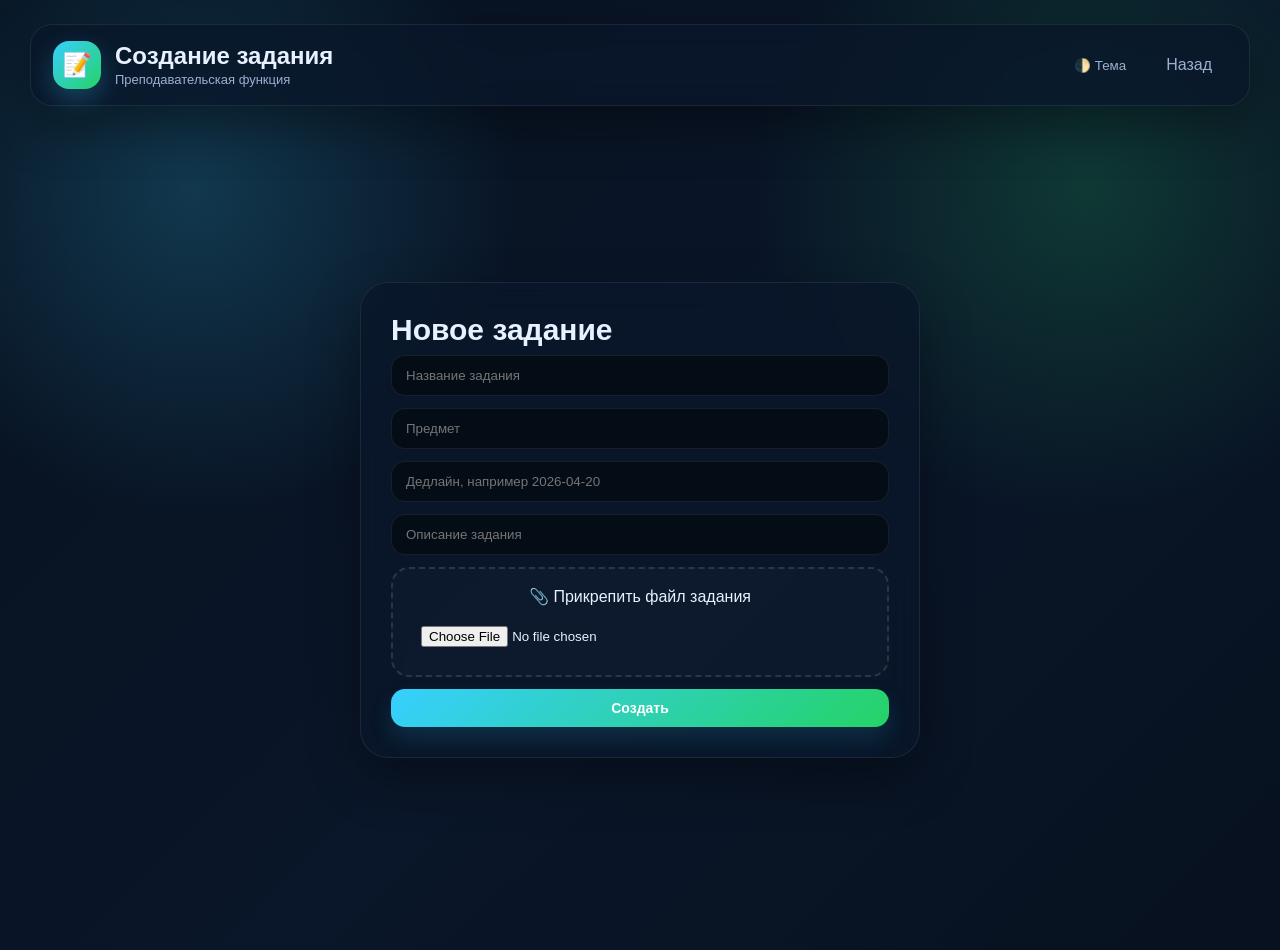
<file: templates/create_assignment.html>
<!DOCTYPE html>
<html lang="ru" data-theme="dark">
<head>
    <meta charset="UTF-8">
    <title>Создать задание</title>
    <meta name="viewport" content="width=device-width, initial-scale=1.0">
    <link rel="stylesheet" href="/static/style.css">
    <script src="/static/app.js" defer></script>
</head>
<body>
    <div class="page">
        <div class="navbar">
            <div class="brand">
                <div class="brand-logo">📝</div>
                <div class="brand-text">
                    <h1>Создание задания</h1>
                    <p>Преподавательская функция</p>
                </div>
            </div>

            <div class="nav-links">
                <button class="nav-link theme-toggle" type="button" onclick="toggleTheme()">🌓 Тема</button>
                <a class="nav-link" href="/dashboard">Назад</a>
            </div>
        </div>

        <div class="center-wrap">
            <div class="auth-card">
                <h2>Новое задание</h2>

                <form class="form" method="post" enctype="multipart/form-data">
                    <input name="title" placeholder="Название задания" required>
                    <input name="subject" placeholder="Предмет" required>
                    <input name="deadline" placeholder="Дедлайн, например 2026-04-20" required>
                    <input name="description" placeholder="Описание задания">

                    <div class="file-drop">
                        <div>📎 Прикрепить файл задания</div>
                        <input type="file" name="file">
                    </div>

                    <button class="btn btn-primary" type="submit">Создать</button>
                </form>
            </div>
        </div>
    </div>
</body>
</html>
</file>
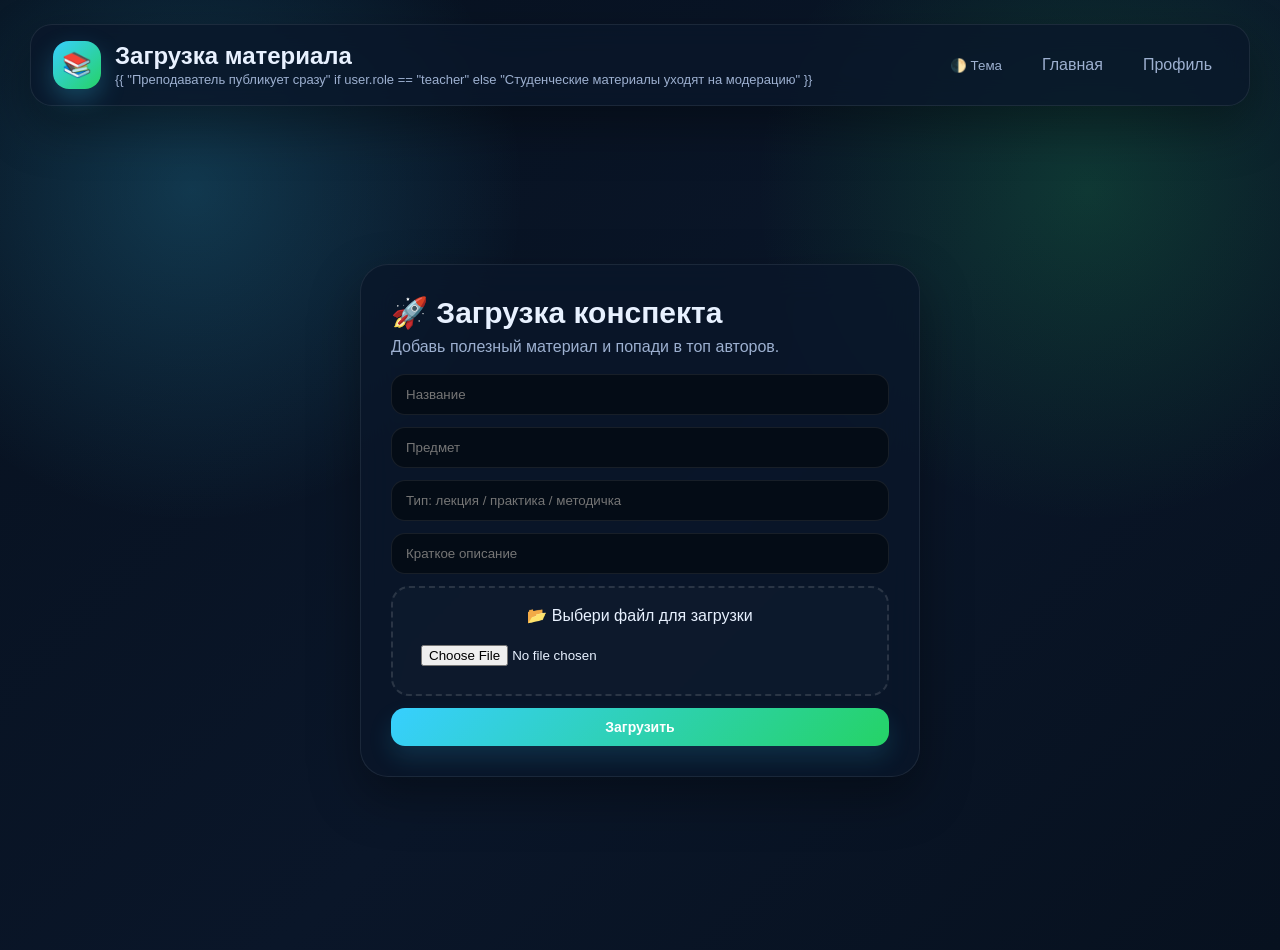
<file: templates/upload.html>
<!DOCTYPE html>
<html lang="ru" data-theme="dark">
<head>
    <meta charset="UTF-8">
    <title>Загрузка конспекта</title>
    <meta name="viewport" content="width=device-width, initial-scale=1.0">
    <link rel="stylesheet" href="/static/style.css">
    <script src="/static/app.js" defer></script>
</head>
<body>
    <div class="page">
        <div class="navbar">
            <div class="brand">
                <div class="brand-logo">📚</div>
                <div class="brand-text">
                    <h1>Загрузка материала</h1>
                    <p>{{ "Преподаватель публикует сразу" if user.role == "teacher" else "Студенческие материалы уходят на модерацию" }}</p>
                </div>
            </div>

            <div class="nav-links">
                <button class="nav-link theme-toggle" type="button" onclick="toggleTheme()">🌓 Тема</button>
                <a class="nav-link" href="/">Главная</a>
                <a class="nav-link" href="/profile">Профиль</a>
            </div>
        </div>

        <div class="center-wrap">
            <div class="auth-card">
                <h2>🚀 Загрузка конспекта</h2>
                <p>Добавь полезный материал и попади в топ авторов.</p>

                <form class="form" method="post" enctype="multipart/form-data">
                    <input name="title" placeholder="Название" required>
                    <input name="subject" placeholder="Предмет" required>
                    <input name="category" placeholder="Тип: лекция / практика / методичка" required>
                    <input name="description" placeholder="Краткое описание">

                    <div class="file-drop">
                        <div>📂 Выбери файл для загрузки</div>
                        <input type="file" name="file" required>
                    </div>

                    <button class="btn btn-primary" type="submit">Загрузить</button>
                </form>
            </div>
        </div>
    </div>
</body>
</html>
</file>
<file: static/style.css>
* {
    margin: 0;
    padding: 0;
    box-sizing: border-box;
}

:root {
    --bg: #07111f;
    --bg2: #0a1629;
    --panel: rgba(10, 22, 41, 0.78);
    --panel-2: rgba(12, 26, 46, 0.92);
    --line: rgba(255, 255, 255, 0.08);
    --text: #e8f1ff;
    --muted: #9db0d0;
    --accent: #37cfff;
    --accent2: #25d366;
    --danger: #ff5f7a;
    --warning: #ffc145;
    --shadow: 0 20px 50px rgba(0, 0, 0, 0.35);
    --preview-bg: rgba(255,255,255,0.03);
}

html[data-theme="light"] {
    --bg: #eff5ff;
    --bg2: #dfeeff;
    --panel: rgba(255, 255, 255, 0.78);
    --panel-2: rgba(255, 255, 255, 0.92);
    --line: rgba(0, 0, 0, 0.08);
    --text: #152033;
    --muted: #63738f;
    --accent: #0077ff;
    --accent2: #17b26a;
    --danger: #ff4d6d;
    --warning: #ff9f1c;
    --shadow: 0 20px 50px rgba(0, 0, 0, 0.12);
    --preview-bg: rgba(0,0,0,0.03);
}

body {
    font-family: Inter, "Segoe UI", Arial, sans-serif;
    color: var(--text);
    background:
        radial-gradient(circle at 15% 20%, rgba(55, 207, 255, 0.20), transparent 25%),
        radial-gradient(circle at 85% 20%, rgba(37, 211, 102, 0.18), transparent 25%),
        linear-gradient(135deg, var(--bg), var(--bg2) 55%, var(--bg));
    min-height: 100vh;
}

a {
    text-decoration: none;
    color: inherit;
}

.page {
    width: min(1220px, calc(100% - 32px));
    margin: 0 auto;
    padding: 24px 0 40px;
}

.navbar {
    display: flex;
    justify-content: space-between;
    align-items: center;
    gap: 16px;
    padding: 16px 22px;
    border: 1px solid var(--line);
    background: var(--panel);
    backdrop-filter: blur(14px);
    border-radius: 22px;
    box-shadow: var(--shadow);
    margin-bottom: 24px;
}

.brand {
    display: flex;
    align-items: center;
    gap: 14px;
}

.brand-logo {
    width: 48px;
    height: 48px;
    border-radius: 16px;
    display: grid;
    place-items: center;
    font-size: 24px;
    background: linear-gradient(135deg, var(--accent), var(--accent2));
    box-shadow: 0 10px 24px rgba(55, 207, 255, 0.25);
}

.brand-text h1 {
    font-size: 24px;
    line-height: 1;
    margin-bottom: 4px;
}

.brand-text p {
    color: var(--muted);
    font-size: 13px;
}

.nav-links {
    display: flex;
    align-items: center;
    flex-wrap: wrap;
    gap: 10px;
}

.nav-link {
    padding: 10px 14px;
    color: var(--muted);
    border-radius: 14px;
    border: 1px solid transparent;
    background: transparent;
    cursor: pointer;
    transition: 0.2s ease;
}

.nav-link:hover {
    color: var(--text);
    background: rgba(255,255,255,0.04);
    border-color: var(--line);
}

.nav-link-primary {
    color: white;
    background: linear-gradient(135deg, var(--accent), var(--accent2));
    box-shadow: 0 12px 24px rgba(55, 207, 255, 0.18);
}

.hero {
    padding: 34px;
    border-radius: 28px;
    border: 1px solid var(--line);
    background:
        linear-gradient(135deg, rgba(55, 207, 255, 0.10), rgba(37, 211, 102, 0.08)),
        var(--panel);
    backdrop-filter: blur(12px);
    box-shadow: var(--shadow);
    margin-bottom: 24px;
}

.hero h2 {
    font-size: 42px;
    line-height: 1.05;
    margin-bottom: 12px;
    max-width: 760px;
}

.hero p {
    color: var(--muted);
    font-size: 16px;
    max-width: 720px;
}

.leaderboard-box {
    margin-bottom: 24px;
    padding: 22px;
    border-radius: 24px;
    border: 1px solid var(--line);
    background: var(--panel);
    box-shadow: var(--shadow);
}

.section-title {
    font-size: 22px;
    font-weight: 800;
    margin-bottom: 16px;
}

.leaderboard-mini {
    display: grid;
    grid-template-columns: repeat(auto-fit, minmax(220px, 1fr));
    gap: 14px;
}

.leader-mini-card {
    display: flex;
    align-items: center;
    gap: 12px;
    padding: 16px;
    border-radius: 18px;
    border: 1px solid var(--line);
    background: var(--panel-2);
}

.leader-rank {
    width: 42px;
    height: 42px;
    border-radius: 14px;
    display: grid;
    place-items: center;
    font-weight: 800;
    background: linear-gradient(135deg, var(--accent), var(--accent2));
    color: white;
}

.leader-info {
    display: flex;
    flex-direction: column;
    gap: 4px;
}

.leader-info span {
    color: var(--muted);
    font-size: 13px;
}

.toolbar {
    display: grid;
    grid-template-columns: 1fr;
    gap: 16px;
    margin-bottom: 20px;
}

.search-box {
    border: 1px solid var(--line);
    background: var(--panel);
    backdrop-filter: blur(10px);
    border-radius: 18px;
    padding: 14px 16px;
    box-shadow: var(--shadow);
}

.search-box input {
    width: 100%;
    background: transparent;
    border: none;
    color: var(--text);
    font-size: 15px;
    outline: none;
}

.search-box input::placeholder {
    color: var(--muted);
}

.stats {
    display: grid;
    grid-template-columns: repeat(auto-fit, minmax(220px, 1fr));
    gap: 16px;
    margin-bottom: 22px;
}

.stat-card {
    padding: 20px;
    border-radius: 20px;
    background: var(--panel);
    border: 1px solid var(--line);
    box-shadow: var(--shadow);
}

.stat-card h3 {
    font-size: 14px;
    color: var(--muted);
    margin-bottom: 8px;
}

.stat-card strong {
    font-size: 28px;
}

.stat-card-button {
    display: flex;
    align-items: end;
}

.grid {
    display: grid;
    grid-template-columns: repeat(auto-fit, minmax(340px, 1fr));
    gap: 18px;
}

.note-card {
    padding: 22px;
    border-radius: 24px;
    border: 1px solid var(--line);
    background: var(--panel);
    box-shadow: var(--shadow);
    transition: transform 0.2s ease, border-color 0.2s ease;
}

.note-card:hover {
    transform: translateY(-4px);
    border-color: rgba(55, 207, 255, 0.35);
}

.note-badges {
    display: flex;
    gap: 10px;
    flex-wrap: wrap;
    margin-bottom: 14px;
}

.badge {
    font-size: 12px;
    font-weight: 700;
    padding: 7px 12px;
    border-radius: 999px;
    color: white;
    background: rgba(55, 207, 255, 0.16);
    border: 1px solid rgba(55, 207, 255, 0.16);
}

.badge-green {
    background: rgba(37, 211, 102, 0.14);
    border-color: rgba(37, 211, 102, 0.18);
}

.badge-pending {
    background: rgba(255, 193, 7, 0.12);
    color: var(--warning);
}

.note-title {
    font-size: 24px;
    margin-bottom: 10px;
}

.note-meta {
    color: var(--muted);
    margin-bottom: 16px;
    font-size: 14px;
}

.actions {
    display: flex;
    flex-wrap: wrap;
    gap: 10px;
    margin-top: 16px;
    margin-bottom: 8px;
}

.btn,
button.btn {
    border: none;
    cursor: pointer;
    padding: 11px 16px;
    border-radius: 14px;
    color: white;
    font-weight: 700;
    font-size: 14px;
    transition: 0.2s ease;
}

.btn:hover,
button.btn:hover {
    transform: translateY(-1px);
}

.btn-primary {
    background: linear-gradient(135deg, var(--accent), var(--accent2));
    box-shadow: 0 12px 24px rgba(55, 207, 255, 0.14);
}

.btn-secondary {
    background: rgba(255,255,255,0.06);
    border: 1px solid var(--line);
    color: var(--text);
}

.btn-like {
    background: linear-gradient(135deg, var(--danger), #ff8b54);
}

.comment-box {
    margin-top: 12px;
    display: grid;
    grid-template-columns: 1fr auto;
    gap: 10px;
}

.comment-box input,
.form input,
.form-select {
    width: 100%;
    border: 1px solid var(--line);
    border-radius: 14px;
    background: rgba(5, 12, 22, 0.92);
    color: var(--text);
    padding: 12px 14px;
    outline: none;
}

html[data-theme="light"] .comment-box input,
html[data-theme="light"] .form input,
html[data-theme="light"] .form-select {
    background: rgba(255,255,255,0.9);
}

.comments {
    margin-top: 14px;
    display: flex;
    flex-direction: column;
    gap: 10px;
}

.comment {
    padding: 12px 14px;
    background: rgba(255,255,255,0.04);
    border: 1px solid var(--line);
    border-radius: 14px;
    color: var(--text);
    font-size: 14px;
}

.empty-state,
.preview-placeholder {
    padding: 24px;
    border-radius: 20px;
    border: 1px dashed var(--line);
    text-align: center;
    color: var(--muted);
    background: var(--preview-bg);
}

.center-wrap {
    min-height: calc(100vh - 120px);
    display: grid;
    place-items: center;
}

.auth-card {
    width: min(560px, 100%);
    padding: 30px;
    border-radius: 28px;
    border: 1px solid var(--line);
    background: var(--panel);
    backdrop-filter: blur(18px);
    box-shadow: var(--shadow);
}

.auth-card h2 {
    font-size: 30px;
    margin-bottom: 8px;
}

.auth-card p {
    color: var(--muted);
    margin-bottom: 18px;
}

.form {
    display: flex;
    flex-direction: column;
    gap: 12px;
}

.file-drop {
    padding: 18px;
    border: 2px dashed rgba(255,255,255,0.12);
    border-radius: 18px;
    background: rgba(255,255,255,0.02);
    text-align: center;
}

.file-drop input[type="file"] {
    margin-top: 10px;
    padding: 10px;
    background: transparent;
    border: none;
}

.error {
    color: var(--danger);
    margin-bottom: 12px;
}

.preview-frame {
    width: 100%;
    height: 220px;
    border: 1px solid var(--line);
    border-radius: 16px;
    background: white;
}

.preview-image {
    width: 100%;
    height: 220px;
    object-fit: cover;
    border-radius: 16px;
    border: 1px solid var(--line);
    background: var(--preview-bg);
}

.large-preview {
    height: 720px;
}

.large-image {
    height: auto;
    max-height: 720px;
    object-fit: contain;
}

.leaderboard-page {
    display: flex;
    flex-direction: column;
    gap: 14px;
}

.leader-row {
    display: grid;
    grid-template-columns: 90px 1fr 520px;
    gap: 18px;
    align-items: center;
    padding: 20px;
    border-radius: 24px;
    background: var(--panel);
    border: 1px solid var(--line);
    box-shadow: var(--shadow);
}

.leader-rank-big {
    width: 70px;
    height: 70px;
    border-radius: 22px;
    display: grid;
    place-items: center;
    font-size: 22px;
    font-weight: 900;
    color: white;
    background: linear-gradient(135deg, var(--accent), var(--accent2));
}

.leader-name {
    font-size: 24px;
    font-weight: 800;
    margin-bottom: 6px;
}

.leader-role {
    color: var(--muted);
}

.leader-stats {
    display: grid;
    grid-template-columns: repeat(4, 1fr);
    gap: 12px;
}

.leader-stats div {
    padding: 14px;
    border-radius: 16px;
    background: var(--panel-2);
    border: 1px solid var(--line);
    text-align: center;
}

.leader-stats strong {
    display: block;
    font-size: 24px;
    margin-bottom: 4px;
}

.leader-stats span {
    color: var(--muted);
    font-size: 12px;
}

@media (max-width: 1050px) {
    .leader-row {
        grid-template-columns: 1fr;
    }

    .leader-stats {
        grid-template-columns: repeat(2, 1fr);
    }
}

@media (max-width: 900px) {
    .navbar {
        flex-direction: column;
        align-items: stretch;
    }

    .hero h2 {
        font-size: 32px;
    }

    .comment-box {
        grid-template-columns: 1fr;
    }

    .page {
        width: min(100% - 20px, 1200px);
    }
}

/* ===== Google Drive like mini preview ===== */

.drive-preview-shell {
    margin-top: 10px;
    border: 1px solid var(--line);
    border-radius: 18px;
    overflow: hidden;
    background: var(--panel-2);
    box-shadow: inset 0 1px 0 rgba(255,255,255,0.03);
}

.drive-preview-toolbar {
    height: 38px;
    display: flex;
    align-items: center;
    justify-content: space-between;
    padding: 0 14px;
    border-bottom: 1px solid var(--line);
    background: rgba(255,255,255,0.03);
    color: var(--muted);
    font-size: 13px;
    font-weight: 700;
}

.drive-preview-body {
    height: 180px;
    background: #ffffff;
    overflow: hidden;
    position: relative;
}

.image-body {
    background: #0d1526;
}

.drive-preview-frame {
    width: 100%;
    height: 100%;
    border: none;
    display: block;
    background: #ffffff;
}

.drive-preview-image {
    width: 100%;
    height: 100%;
    object-fit: cover;
    display: block;
    background: #0d1526;
}

.drive-preview-placeholder {
    height: 180px;
    display: grid;
    place-items: center;
    background: var(--preview-bg);
    color: var(--muted);
    font-weight: 600;
    text-align: center;
    padding: 16px;
}

/* чтобы карточки были аккуратнее */
.note-card {
    display: flex;
    flex-direction: column;
}

.note-card .actions {
    margin-top: 14px;
}

/* для светлой темы */
html[data-theme="light"] .drive-preview-toolbar {
    background: rgba(0,0,0,0.03);
}

html[data-theme="light"] .drive-preview-body {
    background: #ffffff;
}

html[data-theme="light"] .image-body {
    background: #edf3fb;
}

.btn-like-active {
    background: linear-gradient(135deg, #ff5f7a, #ff8b54);
}

canvas {
    max-width: 100%;
    margin-top: 12px;
}
</file>
